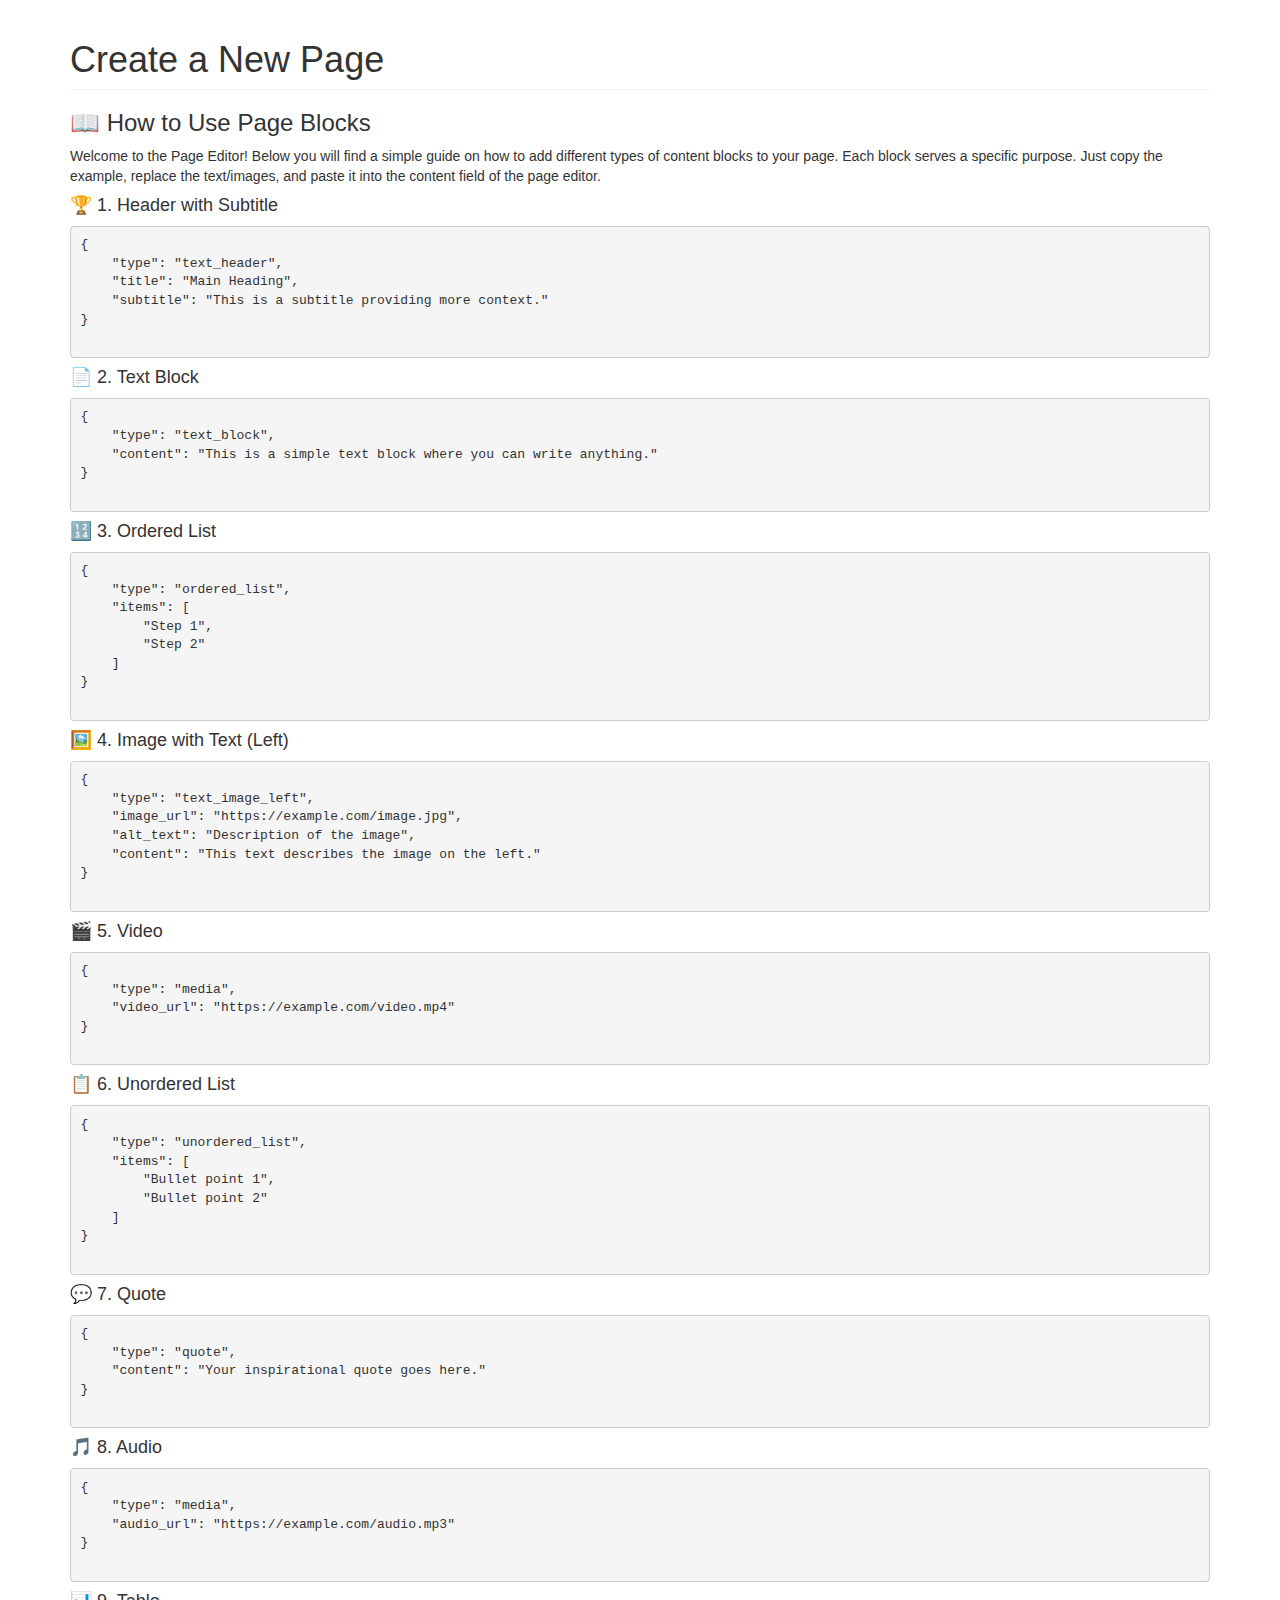
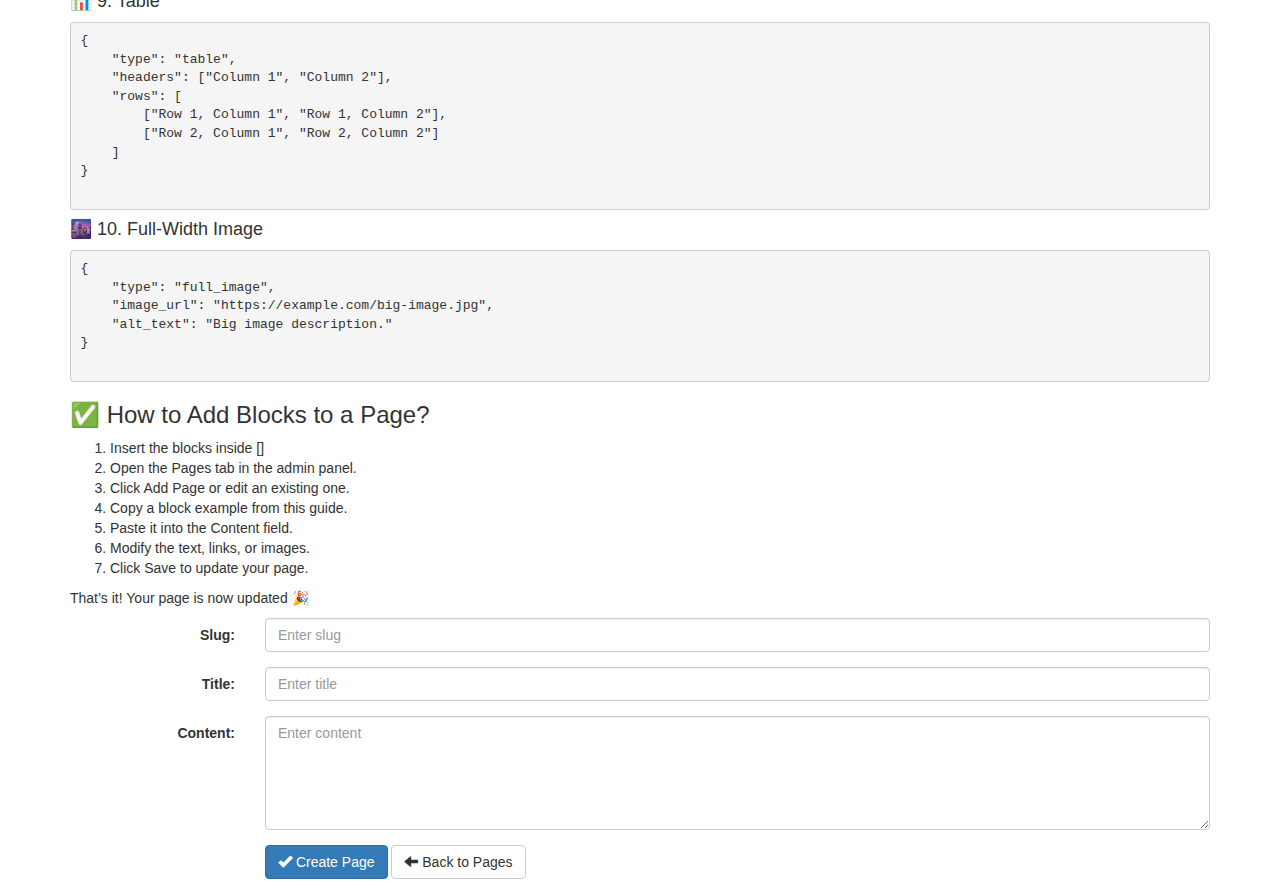
<file: templates/create_page.html>
<!DOCTYPE html>
<html lang="en">
<head>
    <meta charset="UTF-8">
    <meta name="viewport" content="width=device-width, initial-scale=1.0">
    <title>Create Page</title>
    <!-- Подключение Bootstrap 3 -->
    <link rel="stylesheet" href="https://maxcdn.bootstrapcdn.com/bootstrap/3.4.1/css/bootstrap.min.css">
</head>
<body>
    <div class="container">
        <h1 class="page-header">Create a New Page</h1>

        <!-- Инструкция по использованию блоков контента -->
        <section>
            <h3>📖 How to Use Page Blocks</h3>
            <p>Welcome to the Page Editor! Below you will find a simple guide on how to add different types of content blocks to your page. Each block serves a specific purpose. Just copy the example, replace the text/images, and paste it into the content field of the page editor.</p>
            
            <h4>🏆 1. Header with Subtitle</h4>
            <pre>
{
    "type": "text_header",
    "title": "Main Heading",
    "subtitle": "This is a subtitle providing more context."
}
            </pre>

            <h4>📄 2. Text Block</h4>
            <pre>
{
    "type": "text_block",
    "content": "This is a simple text block where you can write anything."
}
            </pre>

            <h4>🔢 3. Ordered List</h4>
            <pre>
{
    "type": "ordered_list",
    "items": [
        "Step 1",
        "Step 2"
    ]
}
            </pre>

            <h4>🖼️ 4. Image with Text (Left)</h4>
            <pre>
{
    "type": "text_image_left",
    "image_url": "https://example.com/image.jpg",
    "alt_text": "Description of the image",
    "content": "This text describes the image on the left."
}
            </pre>

            <h4>🎬 5. Video</h4>
            <pre>
{
    "type": "media",
    "video_url": "https://example.com/video.mp4"
}
            </pre>

            <h4>📋 6. Unordered List</h4>
            <pre>
{
    "type": "unordered_list",
    "items": [
        "Bullet point 1",
        "Bullet point 2"
    ]
}
            </pre>

            <h4>💬 7. Quote</h4>
            <pre>
{
    "type": "quote",
    "content": "Your inspirational quote goes here."
}
            </pre>

            <h4>🎵 8. Audio</h4>
            <pre>
{
    "type": "media",
    "audio_url": "https://example.com/audio.mp3"
}
            </pre>

            <h4>📊 9. Table</h4>
            <pre>
{
    "type": "table",
    "headers": ["Column 1", "Column 2"],
    "rows": [
        ["Row 1, Column 1", "Row 1, Column 2"],
        ["Row 2, Column 1", "Row 2, Column 2"]
    ]
}
            </pre>

            <h4>🌆 10. Full-Width Image</h4>
            <pre>
{
    "type": "full_image",
    "image_url": "https://example.com/big-image.jpg",
    "alt_text": "Big image description."
}
            </pre>

            <h3>✅ How to Add Blocks to a Page?</h3>
            <ol>
                <li>Insert the blocks inside []</li>
                <li>Open the Pages tab in the admin panel.</li>
                <li>Click Add Page or edit an existing one.</li>
                <li>Copy a block example from this guide.</li>
                <li>Paste it into the Content field.</li>
                <li>Modify the text, links, or images.</li>
                <li>Click Save to update your page.</li>
            </ol>
            <p>That’s it! Your page is now updated 🎉</p>
        </section>

        <!-- Форма для создания страницы -->
        <form method="POST" class="form-horizontal">
            <div class="form-group">
                <label for="slug" class="col-sm-2 control-label">Slug:</label>
                <div class="col-sm-10">
                    <input type="text" id="slug" name="slug" class="form-control" placeholder="Enter slug" required>
                </div>
            </div>

            <div class="form-group">
                <label for="title" class="col-sm-2 control-label">Title:</label>
                <div class="col-sm-10">
                    <input type="text" id="title" name="title" class="form-control" placeholder="Enter title" required>
                </div>
            </div>

            <div class="form-group">
                <label for="content" class="col-sm-2 control-label">Content:</label>
                <div class="col-sm-10">
                    <textarea id="content" name="content" class="form-control" rows="5" placeholder="Enter content" required></textarea>
                </div>
            </div>

            <div class="form-group">
                <div class="col-sm-offset-2 col-sm-10">
                    <button type="submit" class="btn btn-primary">
                        <span class="glyphicon glyphicon-ok"></span> Create Page
                    </button>
                    <a href="{{ url_for('app_routes.pages_list') }}" class="btn btn-default">
                        <span class="glyphicon glyphicon-arrow-left"></span> Back to Pages
                    </a>
                </div>
            </div>
        </form>
    </div>

    <!-- Подключение Bootstrap JS (опционально) -->
    <script src="https://ajax.googleapis.com/ajax/libs/jquery/3.5.1/jquery.min.js"></script>
    <script src="https://maxcdn.bootstrapcdn.com/bootstrap/3.4.1/js/bootstrap.min.js"></script>
</body>
</html>
</file>
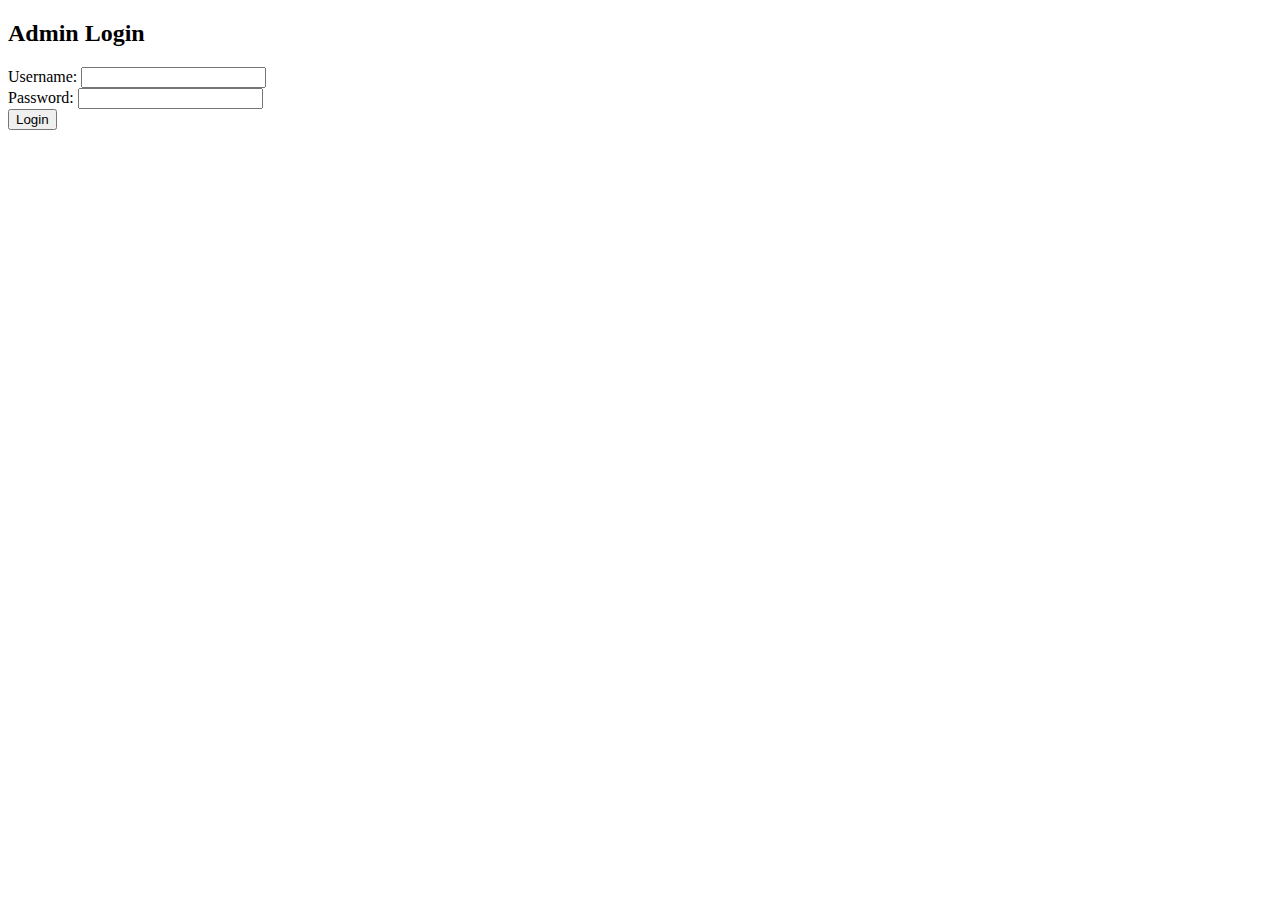
<file: templates/login.html>
<!DOCTYPE html>
<html lang="en">
<head>
    <meta charset="UTF-8">
    <meta name="viewport" content="width=device-width, initial-scale=1.0">
    <title>Login</title>
</head>
<body>
    <h2>Admin Login</h2>
    <form method="POST">
        <label>Username:</label>
        <input type="text" name="username" required>
        <br>
        <label>Password:</label>
        <input type="password" name="password" required>
        <br>
        <button type="submit">Login</button>
    </form>
</body>
</html>
</file>
